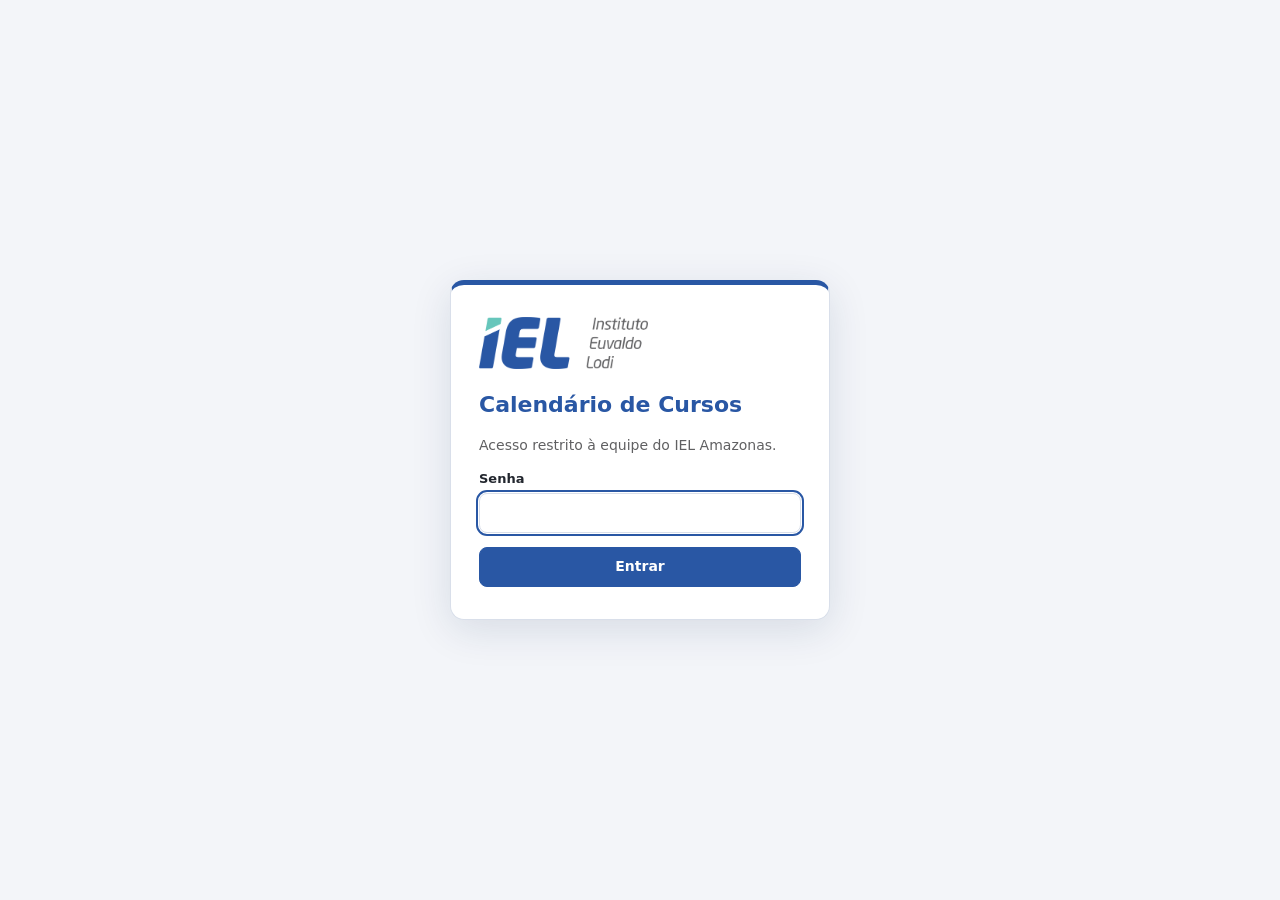
<file: site/index.html>
<!doctype html>
<html lang="pt-BR">
<head>
  <meta charset="utf-8">
  <meta name="viewport" content="width=device-width, initial-scale=1">
  <title>Calendário de Cursos – IEL Amazonas</title>
  <meta name="description" content="Gera calendários de aula de cursos livres do IEL Amazonas para impressão, WhatsApp e agenda.">
  <!-- Prévia do link no WhatsApp, Teams etc. (a imagem precisa de endereço completo) -->
  <meta property="og:type" content="website">
  <meta property="og:site_name" content="IEL Amazonas">
  <meta property="og:title" content="Calendário de Cursos – IEL Amazonas">
  <meta property="og:description" content="Datas de aula calculadas com feriados, prontas para imprimir, WhatsApp e agenda.">
  <meta property="og:url" content="https://iel-calendario-cursos.onrender.com/">
  <meta property="og:image" content="https://iel-calendario-cursos.onrender.com/img/compartilhar.png">
  <meta property="og:image:width" content="1200">
  <meta property="og:image:height" content="630">
  <meta property="og:image:alt" content="Calendário de Cursos do IEL Amazonas">
  <meta property="og:locale" content="pt_BR">
  <meta name="twitter:card" content="summary_large_image">
  <link rel="icon" type="image/png" href="img/logo-iel-simbolo.png">
  <script>
    // Aplica o tema antes de desenhar a página (evita piscar claro→escuro)
    (function () {
      var t = null;
      try { t = localStorage.getItem('calendarioIEL.tema'); } catch (e) {}
      if (t !== 'claro' && t !== 'escuro') t = matchMedia('(prefers-color-scheme: dark)').matches ? 'escuro' : 'claro';
      document.documentElement.dataset.tema = t;
    })();
    // Senha de acesso: guarda só o hash SHA-256 (para trocar, gere o hash da nova senha e substitua aqui).
    // É uma barreira simples contra uso por quem não é da equipe, não uma proteção de dados.
    window.HASH_SENHA = '5100f8d8f4e2aef9d5c25dff4eabcbca4f93545f3618d9527c18439fd8634e27';
    try {
      if (localStorage.getItem('calendarioIEL.acesso') === window.HASH_SENHA) document.documentElement.dataset.liberado = '1';
    } catch (e) {}
  </script>
  <link rel="stylesheet" href="estilo.css">
  <style id="estilo-pagina">@page { size: A4 portrait; margin: 0; }</style>
</head>
<body>
<div class="portao" id="portao">
  <form class="portao-caixa" id="form-senha" autocomplete="off">
    <img src="img/logo-iel.png" alt="IEL – Instituto Euvaldo Lodi" class="portao-logo">
    <h1>Calendário de Cursos</h1>
    <p>Acesso restrito à equipe do IEL Amazonas.</p>
    <label class="campo">Senha
      <input type="password" id="senha" autocomplete="current-password" required>
    </label>
    <p class="portao-erro" id="senha-erro" hidden>Senha incorreta. Tente de novo.</p>
    <button type="submit" class="botao">Entrar</button>
  </form>
</div>
<div class="app">
  <header class="topo">
    <img src="img/logo-iel.png" alt="IEL – Instituto Euvaldo Lodi" class="topo-logo">
    <div>
      <h1>Calendário de Cursos</h1>
      <p>Preencha os dados do curso. O calendário é montado ao lado, já com os feriados descontados.</p>
    </div>
    <button type="button" class="botao-tema" id="alternar-tema">
      <svg class="sol" viewBox="0 0 24 24" aria-hidden="true"><circle cx="12" cy="12" r="4"/><path d="M12 2v2M12 20v2M4.9 4.9l1.4 1.4M17.7 17.7l1.4 1.4M2 12h2M20 12h2M4.9 19.1l1.4-1.4M17.7 6.3l1.4-1.4"/></svg>
      <svg class="lua" viewBox="0 0 24 24" aria-hidden="true"><path d="M20 14.5A8 8 0 0 1 9.5 4a8 8 0 1 0 10.5 10.5z"/></svg>
      <span id="tema-rotulo">Tema escuro</span>
    </button>
  </header>

  <main class="layout">
    <form id="form" class="formulario" autocomplete="off" novalidate>

      <section class="bloco">
        <h2><span>1</span> Curso</h2>
        <label class="campo">Nome do curso
          <input name="curso" type="text" maxlength="120" placeholder="Ex.: Excel Avançado">
        </label>
        <div class="linha">
          <label class="campo">Carga horária total (h)
            <input name="chTotal" type="number" min="0.5" step="0.5" inputmode="decimal" placeholder="40">
          </label>
          <label class="campo">Turma / código <small>opcional</small>
            <input name="turma" type="text" maxlength="40" placeholder="Ex.: T01-2026">
          </label>
        </div>
        <label class="campo">Instrutor(a) <small>opcional</small>
          <input name="instrutor" type="text" maxlength="80">
        </label>
      </section>

      <section class="bloco">
        <h2><span>2</span> Horário e local</h2>
        <div class="linha">
          <label class="campo">Turno
            <select name="turno">
              <option value="">Selecione</option>
              <option>Matutino</option>
              <option>Vespertino</option>
              <option>Noturno</option>
              <option>Integral</option>
            </select>
          </label>
          <label class="campo">Início
            <input name="horaInicio" type="time" step="900">
          </label>
          <label class="campo">Término
            <input name="horaFim" type="time" step="900">
          </label>
        </div>
        <div class="linha">
          <label class="campo">Intervalo de <small>opcional</small>
            <input name="intervaloInicio" type="time" step="900">
          </label>
          <label class="campo">até
            <input name="intervaloFim" type="time" step="900">
          </label>
          <label class="campo">Horas por aula
            <input name="chDiaria" type="number" min="0.5" step="0.5" inputmode="decimal" placeholder="4">
          </label>
        </div>
        <p class="ajuda" id="ajuda-chdiaria">Calculado pelo horário. Pode ajustar à mão.</p>
        <div class="linha">
          <label class="campo">Local
            <select name="localOpcao">
              <option value="">Selecione</option>
              <option>Unidade Distrito</option>
              <option>Unidade Leste</option>
              <option>Unidade Centro</option>
              <option value="outro">Outro (digitar)</option>
            </select>
          </label>
          <label class="campo" id="campo-local-outro" hidden>Qual local?
            <input name="localOutro" type="text" maxlength="120" placeholder="Ex.: In Company – Empresa X">
          </label>
        </div>
      </section>

      <section class="bloco">
        <h2><span>3</span> Datas</h2>
        <fieldset class="dias">
          <legend>Dias de aula</legend>
          <label><input type="checkbox" name="dias" value="1"><span>Seg</span></label>
          <label><input type="checkbox" name="dias" value="2"><span>Ter</span></label>
          <label><input type="checkbox" name="dias" value="3"><span>Qua</span></label>
          <label><input type="checkbox" name="dias" value="4"><span>Qui</span></label>
          <label><input type="checkbox" name="dias" value="5"><span>Sex</span></label>
          <label><input type="checkbox" name="dias" value="6"><span>Sáb</span></label>
          <label><input type="checkbox" name="dias" value="0"><span>Dom</span></label>
        </fieldset>
        <div class="linha">
          <label class="campo">Data de início
            <input name="inicio" type="date">
          </label>
          <div class="campo">Data de término
            <output id="saida-fim" class="calculado">—</output>
          </div>
        </div>
        <p class="ajuda">O término é calculado pela carga horária, pulando feriados e dias ponte.</p>
      </section>

      <section class="bloco">
        <h2><span>4</span> Logo do parceiro e observações</h2>
        <div class="campo">Logo adicional <small>opcional · PNG, JPG ou SVG até 2 MB</small>
          <div class="upload">
            <label class="botao secundario">
              <input id="logo-parceiro" type="file" accept="image/png,image/jpeg,image/svg+xml" hidden>
              Escolher arquivo
            </label>
            <span id="logo-nome" class="ajuda">Nenhum arquivo</span>
            <button type="button" id="logo-remover" class="botao-link" hidden>Remover</button>
          </div>
        </div>
        <label class="campo">Observações <small>opcional · aparece no calendário</small>
          <textarea name="observacoes" rows="2" maxlength="200" placeholder="Ex.: Trazer notebook a partir da 3ª aula."></textarea>
        </label>
      </section>

      <details class="bloco" id="bloco-feriados">
        <summary><h2><span>5</span> Feriados e dias ponte</h2></summary>
        <p class="ajuda">Ficam salvos neste navegador e valem para todos os cursos. Desmarque "Sem aula" para manter a aula num feriado.</p>

        <div class="linha linha-meio">
          <label class="campo">Ano
            <select id="ano-feriados"></select>
          </label>
        </div>
        <div class="tabela-rolagem">
          <table class="tabela" id="tabela-feriados">
            <thead><tr><th>Sem aula</th><th>Data</th><th>Feriado</th><th>Tipo</th><th></th></tr></thead>
            <tbody></tbody>
          </table>
        </div>
        <div class="adicionar" id="form-feriado">
          <input type="date" id="novo-feriado-data" aria-label="Data do recesso">
          <input type="text" id="novo-feriado-nome" maxlength="60" placeholder="Recesso / feriado extra" aria-label="Nome do recesso">
          <button type="button" class="botao secundario" id="adicionar-feriado">Adicionar</button>
        </div>

        <h3>Dias ponte</h3>
        <p class="ajuda">Paradas internas da escola. Nesses dias não há aula.</p>
        <ul class="lista-pontes" id="lista-pontes"></ul>
        <div class="adicionar">
          <input type="date" id="nova-ponte-data" aria-label="Data do dia ponte">
          <input type="text" id="nova-ponte-motivo" maxlength="60" placeholder="Motivo (opcional)" aria-label="Motivo">
          <button type="button" class="botao secundario" id="adicionar-ponte">Adicionar</button>
        </div>

        <div class="acoes-lista">
          <button type="button" class="botao-link" id="exportar-lista">Exportar lista</button>
          <label class="botao-link">
            <input type="file" id="importar-lista" accept="application/json,.json" hidden>Importar lista
          </label>
          <button type="button" class="botao-link perigo" id="restaurar-lista">Restaurar padrão</button>
        </div>
      </details>
    </form>

    <section class="previa" aria-label="Pré-visualização">
      <div class="barra">
        <fieldset class="modo">
          <legend>Impressão</legend>
          <label><input type="radio" name="modo" value="1" checked><span>1 por folha</span></label>
          <label><input type="radio" name="modo" value="2"><span>2 por folha</span></label>
          <label><input type="radio" name="modo" value="4"><span>4 por folha</span></label>
        </fieldset>
        <div class="botoes">
          <button type="button" class="botao" id="imprimir">Imprimir / PDF</button>
          <button type="button" class="botao secundario" id="baixar-png">Imagem (WhatsApp)</button>
          <button type="button" class="botao secundario" id="baixar-ics">Agenda (.ics)</button>
        </div>
      </div>
      <div id="mensagens" class="mensagens" aria-live="polite"></div>
      <div id="previa" class="previa-cartao"></div>
      <p class="ajuda centro" id="dica-clique" hidden>Clique num dia de aula para tirá-lo. A aula passa para o próximo dia marcado.</p>
      <div id="detalhes" class="detalhes"></div>
    </section>
  </main>

  <footer class="rodape-app">
    IEL Amazonas · Calendário de Cursos <span id="versao"></span> · Os dados não saem do seu navegador.
  </footer>
</div>

<div id="impressao"></div>

<script src="portao.js"></script>
<script src="vendor/html-to-image.js"></script>
<script src="feriados.js"></script>
<script src="calendario.js"></script>
<script src="app.js"></script>
</body>
</html>
</file>
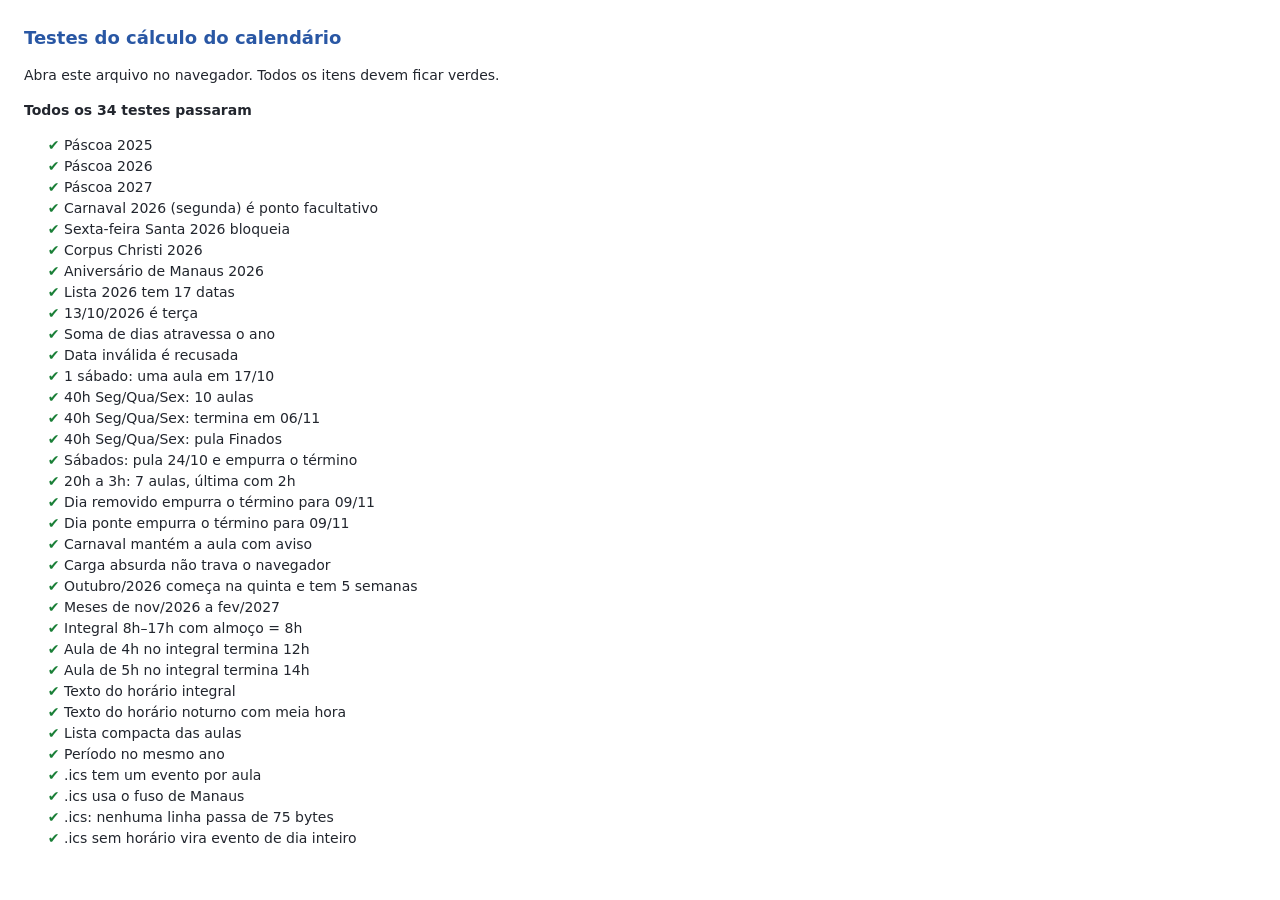
<file: testes/testes.html>
<!doctype html>
<html lang="pt-BR">
<head>
  <meta charset="utf-8">
  <meta name="viewport" content="width=device-width, initial-scale=1">
  <title>Testes – Calendário de Cursos</title>
  <style>
    body { font: 14px/1.5 "Segoe UI", system-ui, sans-serif; margin: 24px; background: #fff; color: #22262E; }
    h1 { font-size: 18px; color: #2957A4; }
    li.ok::marker { content: "✔ "; color: #1a7f37; }
    li.falha { color: #B42318; }
    li.falha::marker { content: "✘ "; }
    #resumo { font-weight: 700; }
  </style>
</head>
<body>
<h1>Testes do cálculo do calendário</h1>
<p>Abra este arquivo no navegador. Todos os itens devem ficar verdes.</p>
<p id="resumo"></p>
<ol id="saida"></ol>

<script src="../site/feriados.js"></script>
<script src="../site/calendario.js"></script>
<script>
  const C = window.CalendarioIEL, F = window.FeriadosIEL;
  const saida = document.getElementById('saida');
  let ok = 0, falhas = 0;

  function teste(nome, obtido, esperado) {
    const a = JSON.stringify(obtido), b = JSON.stringify(esperado);
    const li = document.createElement('li');
    if (a === b) { ok++; li.className = 'ok'; li.textContent = nome; }
    else { falhas++; li.className = 'falha'; li.textContent = nome + ' — esperado ' + b + ', obtido ' + a; }
    saida.appendChild(li);
  }

  // Bloqueios padrão (feriados com pular = true) para os anos indicados
  function bloqueiosPadrao(anos) {
    const b = {};
    anos.forEach((ano) => F.feriadosDoAno(ano).forEach((f) => { if (f.pular) b[f.data] = f.nome; }));
    return b;
  }
  const datas = (r) => r.aulas.map((a) => a.data);

  // Páscoa e feriados móveis
  teste('Páscoa 2025', F.pascoa(2025), '2025-04-20');
  teste('Páscoa 2026', F.pascoa(2026), '2026-04-05');
  teste('Páscoa 2027', F.pascoa(2027), '2027-03-28');
  const f2026 = F.feriadosDoAno(2026);
  const achar = (nome) => f2026.find((f) => f.nome === nome);
  teste('Carnaval 2026 (segunda) é ponto facultativo', [achar('Carnaval (segunda)').data, achar('Carnaval (segunda)').pular], ['2026-02-16', false]);
  teste('Sexta-feira Santa 2026 bloqueia', [achar('Sexta-feira Santa').data, achar('Sexta-feira Santa').pular], ['2026-04-03', true]);
  teste('Corpus Christi 2026', achar('Corpus Christi').data, '2026-06-04');
  teste('Aniversário de Manaus 2026', achar('Aniversário de Manaus').data, '2026-10-24');
  teste('Lista 2026 tem 17 datas', f2026.length, 17);

  // Datas sem erro de fuso
  teste('13/10/2026 é terça', C.diaSemana('2026-10-13'), 2);
  teste('Soma de dias atravessa o ano', C.somarDias('2026-12-30', 3), '2027-01-02');
  teste('Data inválida é recusada', C.isoValido('2026-02-30'), false);

  // Caso 1: curso de 1 sábado, 8h, integral
  const r1 = C.calcularAulas({ inicio: '2026-10-17', diasSemana: [6], minutosTotal: 480, minutosDia: 480, bloqueios: bloqueiosPadrao([2026]) });
  teste('1 sábado: uma aula em 17/10', [datas(r1), r1.fim], [['2026-10-17'], '2026-10-17']);

  // Caso 2: 40h, Seg/Qua/Sex, 4h, atravessa o mês e pula Finados
  const op2 = { inicio: '2026-10-14', diasSemana: [1, 3, 5], minutosTotal: 2400, minutosDia: 240, bloqueios: bloqueiosPadrao([2026]) };
  const r2 = C.calcularAulas(op2);
  teste('40h Seg/Qua/Sex: 10 aulas', r2.aulas.length, 10);
  teste('40h Seg/Qua/Sex: termina em 06/11', r2.fim, '2026-11-06');
  teste('40h Seg/Qua/Sex: pula Finados', r2.pulados.map((p) => p.data), ['2026-11-02']);

  // Caso 3: feriado no meio (sábado 24/10, aniversário de Manaus)
  const r3 = C.calcularAulas({ inicio: '2026-10-17', diasSemana: [6], minutosTotal: 960, minutosDia: 240, bloqueios: bloqueiosPadrao([2026]) });
  teste('Sábados: pula 24/10 e empurra o término', [datas(r3), r3.pulados[0].data],
    [['2026-10-17', '2026-10-31', '2026-11-07', '2026-11-14'], '2026-10-24']);

  // Caso 4: carga que não fecha (20h a 3h por aula)
  const r4 = C.calcularAulas({ inicio: '2026-10-19', diasSemana: [1, 2, 3, 4, 5], minutosTotal: 1200, minutosDia: 180, bloqueios: {} });
  teste('20h a 3h: 7 aulas, última com 2h', [r4.aulas.length, r4.aulas[6].minutos], [7, 120]);

  // Dia ponte e dia removido à mão empurram o término
  const r5 = C.calcularAulas(Object.assign({}, op2, { removidos: ['2026-10-16'] }));
  teste('Dia removido empurra o término para 09/11', [r5.aulas.length, r5.fim, r5.pulados[0].tipo], [10, '2026-11-09', 'removido']);
  const r6 = C.calcularAulas(Object.assign({}, op2, { bloqueios: Object.assign(bloqueiosPadrao([2026]), { '2026-10-30': 'Dia ponte' }) }));
  teste('Dia ponte empurra o término para 09/11', r6.fim, '2026-11-09');

  // Ponto facultativo mantém a aula e gera aviso
  const r7 = C.calcularAulas({ inicio: '2026-02-16', diasSemana: [1], minutosTotal: 240, minutosDia: 240, bloqueios: {}, alertas: { '2026-02-16': 'Carnaval' } });
  teste('Carnaval mantém a aula com aviso', [datas(r7), r7.avisos.length], [['2026-02-16'], 1]);

  // Trava de segurança
  const r8 = C.calcularAulas({ inicio: '2026-10-13', diasSemana: [2], minutosTotal: 600000, minutosDia: 60, bloqueios: {} });
  teste('Carga absurda não trava o navegador', r8.incompleto, true);

  // Grade dos meses
  const out = C.gradeDoMes(2026, 10);
  teste('Outubro/2026 começa na quinta e tem 5 semanas', [out[0].indexOf('2026-10-01'), out.length], [4, 5]);
  teste('Meses de nov/2026 a fev/2027', C.mesesDoPeriodo('2026-11-20', '2027-02-03').length, 4);

  // Horários
  const integral = { inicio: '08:00', fim: '17:00', intervaloInicio: '12:00', intervaloFim: '13:00' };
  teste('Integral 8h–17h com almoço = 8h', C.minutosDaJanela(integral), 480);
  teste('Aula de 4h no integral termina 12h', C.fimDaAula(integral, 240), '12:00');
  teste('Aula de 5h no integral termina 14h', C.fimDaAula(integral, 300), '14:00');
  teste('Texto do horário integral', C.formatarHorario(integral), '8h às 12h e 13h às 17h');
  teste('Texto do horário noturno com meia hora', C.formatarHorario({ inicio: '18:30', fim: '22:00' }), '18h30 às 22h');

  // Formatação
  teste('Lista compacta das aulas', C.listaCompacta(['2026-10-14', '2026-10-16', '2026-11-04']), '14 e 16/out · 4/nov');
  teste('Período no mesmo ano', C.formatarPeriodo('2026-10-14', '2026-11-06'), '14/10 a 06/11/2026');

  // Arquivo .ics
  const ics = C.gerarIcs({ curso: 'Excel Avançado, turma noite; com acentuação longa para testar a quebra de linha do formato iCalendar', local: 'Sede IEL', horario: { inicio: '18:00', fim: '22:00' } },
    r2.aulas, new Date(Date.UTC(2026, 9, 6, 12, 0, 0)));
  const linhasIcs = ics.split('\r\n');
  teste('.ics tem um evento por aula', (ics.match(/BEGIN:VEVENT/g) || []).length, 10);
  teste('.ics usa o fuso de Manaus', ics.indexOf('DTSTART;TZID=America/Manaus:20261014T180000') !== -1, true);
  teste('.ics: nenhuma linha passa de 75 bytes', linhasIcs.every((l) => new TextEncoder().encode(l).length <= 75), true);
  teste('.ics sem horário vira evento de dia inteiro',
    C.gerarIcs({ curso: 'X', horario: { inicio: '', fim: '' } }, r1.aulas).indexOf('DTSTART;VALUE=DATE:20261017') !== -1, true);

  document.getElementById('resumo').textContent = falhas
    ? falhas + ' falha(s), ' + ok + ' ok'
    : 'Todos os ' + ok + ' testes passaram';
  document.title = (falhas ? 'FALHOU' : 'OK') + ' – ' + document.title;
</script>
</body>
</html>
</file>
<file: site/estilo.css>
/* Cores tiradas da logo do IEL (Imagens IEL/logo) */
:root {
  --azul: #2957A4;
  --azul-escuro: #1E4280;
  --azul-claro: #E8EEF8;
  --verde: #66C6BB;
  --verde-claro: #E3F5F2;
  --cinza: #606062;
  --texto: #22262E;
  --borda: #D9DFEA;
  --fundo: #F3F5F9;
  --branco: #FFFFFF;
  --erro: #B42318;
  --erro-fundo: #FEF3F2;
  --aviso: #8A5A00;
  --aviso-fundo: #FFF7E6;
  --link: #2957A4;          /* azul usado em textos e botões secundários */
  --sombra: rgba(20, 40, 80, .12);
  --raio: 10px;
  --fonte: "Segoe UI", system-ui, -apple-system, Roboto, "Helvetica Neue", Arial, sans-serif;
  color-scheme: light;
}

/* Tema escuro (só a tela; o cartão do calendário continua claro, ver .cartao) */
:root[data-tema="escuro"] {
  --azul-claro: #1F2E4A;
  --verde-claro: #16332F;
  --cinza: #A4ACBA;
  --texto: #E7EBF2;
  --borda: #2C3648;
  --fundo: #0E131D;
  --branco: #171E2B;
  --erro: #FF8E85;
  --erro-fundo: #3A1B1B;
  --aviso: #F2C46D;
  --aviso-fundo: #33290F;
  --link: #93B3EE;
  --sombra: rgba(0, 0, 0, .45);
  color-scheme: dark;
}
:root[data-tema="escuro"] .topo-logo { background: #FFFFFF; border-radius: 8px; padding: 4px 8px; box-sizing: content-box; height: 36px; }

* { box-sizing: border-box; }
[hidden] { display: none !important; }
html { -webkit-text-size-adjust: 100%; }
body {
  margin: 0;
  background: var(--fundo);
  color: var(--texto);
  font: 15px/1.45 var(--fonte);
}
h1, h2, h3, p { margin: 0; }

/* ---------- Tela de senha ---------- */
:root:not([data-liberado]) .app { display: none; }
:root[data-liberado] .portao { display: none; }
.portao { min-height: 100vh; display: grid; place-items: center; padding: 24px 16px; }
.portao-caixa {
  width: 100%; max-width: 380px; display: flex; flex-direction: column; gap: 14px;
  background: var(--branco); border: 1px solid var(--borda); border-radius: 14px;
  padding: 32px 28px; box-shadow: 0 10px 40px var(--sombra);
  border-top: 5px solid var(--azul);
}
.portao-logo { height: 52px; width: auto; align-self: flex-start; }
:root[data-tema="escuro"] .portao-logo { background: #FFFFFF; border-radius: 8px; padding: 4px 8px; box-sizing: content-box; }
.portao h1 { font-size: 22px; color: var(--link); margin-top: 6px; }
.portao-caixa > p { color: var(--cinza); font-size: 14px; }
.portao-erro { color: var(--erro) !important; font-weight: 600; }
.portao .botao { width: 100%; }

/* ---------- Topo ---------- */
.topo {
  display: flex; align-items: center; gap: 20px;
  padding: 16px 24px;
  background: var(--branco);
  border-bottom: 4px solid var(--azul);
}
.topo-logo { height: 44px; width: auto; flex: none; }
.topo h1 { font-size: 20px; color: var(--link); }
.topo p { color: var(--cinza); font-size: 14px; }
.botao-tema {
  margin-left: auto; flex: none;
  display: inline-flex; align-items: center; gap: 8px;
  font: inherit; font-size: 13px; font-weight: 600; color: var(--texto);
  background: var(--fundo); border: 1px solid var(--borda); border-radius: 999px;
  padding: 7px 14px; cursor: pointer;
}
.botao-tema:hover { border-color: var(--link); }
.botao-tema svg { width: 18px; height: 18px; fill: none; stroke: currentColor; stroke-width: 2; stroke-linecap: round; stroke-linejoin: round; }
.botao-tema .lua { display: none; }
:root[data-tema="escuro"] .botao-tema .sol { display: none; }
:root[data-tema="escuro"] .botao-tema .lua { display: inline; }

/* ---------- Layout ---------- */
.layout {
  display: grid;
  grid-template-columns: minmax(0, 1fr) minmax(0, 1fr);
  gap: 24px;
  max-width: 1280px;
  margin: 0 auto;
  padding: 24px;
  align-items: start;
}
.previa { position: sticky; top: 16px; display: flex; flex-direction: column; gap: 12px; }

/* ---------- Formulário ---------- */
.formulario { display: flex; flex-direction: column; gap: 16px; }
.bloco {
  background: var(--branco);
  border: 1px solid var(--borda);
  border-radius: var(--raio);
  padding: 18px 20px;
  display: flex; flex-direction: column; gap: 12px;
}
.bloco h2 { font-size: 16px; display: flex; align-items: center; gap: 10px; }
.bloco h2 span {
  display: inline-grid; place-items: center;
  width: 24px; height: 24px; border-radius: 50%;
  background: var(--azul); color: #FFFFFF; font-size: 13px;
}
.bloco h3 { font-size: 14px; margin-top: 8px; }
details.bloco summary { cursor: pointer; list-style: none; }
details.bloco summary::-webkit-details-marker { display: none; }
details.bloco summary h2::after { content: "▸"; margin-left: auto; color: var(--cinza); }
details.bloco[open] summary h2::after { content: "▾"; }

.linha { display: grid; grid-template-columns: repeat(auto-fit, minmax(130px, 1fr)); gap: 12px; }
.linha-meio { grid-template-columns: 160px; }
.campo { display: block; font-size: 13px; font-weight: 600; color: var(--texto); }
.campo > input, .campo > select, .campo > textarea, .campo > output, .campo > .upload { display: flex; margin-top: 4px; }
.campo small { font-weight: 400; color: var(--cinza); margin-left: 4px; }
input[type=text], input[type=password], input[type=number], input[type=date], input[type=time], select, textarea {
  font: inherit; font-size: 15px; font-weight: 400; color: var(--texto);
  background: var(--branco);
  border: 1px solid var(--borda); border-radius: 8px;
  padding: 8px 10px; min-height: 40px; width: 100%;
}
textarea { resize: vertical; }
input:focus, select:focus, textarea:focus, button:focus-visible, .dias input:focus-visible + span, .modo input:focus-visible + span {
  outline: 2px solid var(--azul); outline-offset: 1px;
}
.calculado {
  display: flex; align-items: center; min-height: 40px; padding: 8px 10px;
  border-radius: 8px; background: var(--azul-claro); color: var(--link);
  font-size: 15px; font-weight: 700;
}
.ajuda { font-size: 12.5px; color: var(--cinza); font-weight: 400; }
.ajuda.centro { text-align: center; }

/* Caixinhas dos dias e do modo de impressão */
.dias, .modo { border: 0; padding: 0; margin: 0; display: flex; flex-wrap: wrap; gap: 6px; }
.dias legend, .modo legend { font-size: 13px; font-weight: 600; margin-bottom: 6px; padding: 0; }
.dias label, .modo label { cursor: pointer; position: relative; }
.dias input, .modo input { position: absolute; opacity: 0; pointer-events: none; }
.dias span, .modo span {
  display: inline-block; padding: 7px 12px; min-width: 52px; text-align: center;
  border: 1px solid var(--borda); border-radius: 8px; background: var(--branco);
  font-size: 14px; font-weight: 600; color: var(--cinza); user-select: none;
}
.dias input:checked + span, .modo input:checked + span {
  background: var(--azul); border-color: var(--azul); color: #FFFFFF;
}

/* Upload */
.upload { display: flex; align-items: center; gap: 10px; flex-wrap: wrap; font-weight: 400; }

/* Botões */
.botao {
  font: inherit; font-size: 14px; font-weight: 600;
  display: inline-flex; align-items: center; justify-content: center;
  min-height: 40px; padding: 8px 16px; border-radius: 8px;
  border: 1px solid var(--azul); background: var(--azul); color: #FFFFFF;
  cursor: pointer; white-space: nowrap;
}
.botao:hover { background: var(--azul-escuro); }
.botao.secundario { background: var(--branco); color: var(--link); border-color: var(--link); }
.botao.secundario:hover { background: var(--azul-claro); }
.botao:disabled { opacity: .5; cursor: not-allowed; }
.botao-link {
  font: inherit; font-size: 13px; font-weight: 600; background: none; border: 0; padding: 4px 0;
  color: var(--link); cursor: pointer; text-decoration: underline; text-underline-offset: 2px;
}
.botao-link.perigo { color: var(--erro); }

/* Feriados */
.tabela-rolagem { max-height: 300px; overflow: auto; border: 1px solid var(--borda); border-radius: 8px; }
.tabela { width: 100%; border-collapse: collapse; font-size: 13.5px; }
.tabela th { position: sticky; top: 0; background: var(--fundo); text-align: left; font-weight: 600; padding: 8px; }
.tabela td { padding: 6px 8px; border-top: 1px solid var(--borda); }
.tabela td:first-child, .tabela th:first-child { text-align: center; width: 70px; }
.tabela tr.mantido td:not(:first-child) { color: var(--cinza); }
.tabela input[type=checkbox] { width: 18px; height: 18px; accent-color: var(--azul); }
.adicionar { display: grid; grid-template-columns: 160px 1fr auto; gap: 8px; }
.lista-pontes { list-style: none; margin: 0; padding: 0; display: flex; flex-direction: column; gap: 6px; }
.lista-pontes li {
  display: flex; align-items: center; gap: 10px; justify-content: space-between;
  padding: 6px 10px; background: var(--fundo); border-radius: 8px; font-size: 13.5px;
}
.lista-pontes .vazio { background: none; color: var(--cinza); padding: 0; }
.acoes-lista { display: flex; gap: 18px; flex-wrap: wrap; border-top: 1px solid var(--borda); padding-top: 10px; }

/* ---------- Pré-visualização ---------- */
.barra {
  display: flex; flex-wrap: wrap; gap: 12px; align-items: end; justify-content: space-between;
  background: var(--branco); border: 1px solid var(--borda); border-radius: var(--raio); padding: 12px 14px;
}
.botoes { display: flex; gap: 8px; flex-wrap: wrap; }
.modo span { min-width: 0; padding: 6px 10px; font-size: 13px; }

.mensagens { display: flex; flex-direction: column; gap: 6px; }
.mensagens:empty { display: none; }
.msg { padding: 8px 12px; border-radius: 8px; font-size: 13.5px; border-left: 4px solid; }
.msg.erro { background: var(--erro-fundo); border-color: var(--erro); color: var(--erro); }
.msg.aviso { background: var(--aviso-fundo); border-color: #E3A008; color: var(--aviso); }

.previa-cartao {
  width: 100%; max-width: 520px; margin: 0 auto;
  box-shadow: 0 6px 24px var(--sombra); border-radius: 4px; overflow: hidden;
}
.previa-cartao .dia.aula, .previa-cartao .dia.removido { cursor: pointer; }
.previa-cartao .dia.aula:hover { filter: brightness(1.15); }
.previa-cartao .dia.removido { outline: .25em dashed var(--erro); outline-offset: -.25em; color: var(--erro); }
.vazio-previa {
  aspect-ratio: 210 / 297; display: grid; place-items: center; padding: 32px; text-align: center;
  background: var(--branco); color: var(--cinza); font-size: 14px;
}

.detalhes { background: var(--branco); border: 1px solid var(--borda); border-radius: var(--raio); padding: 14px 16px; font-size: 13.5px; }
.detalhes:empty { display: none; }
.detalhes h3 { font-size: 14px; margin-bottom: 6px; }
.detalhes h3 + ol, .detalhes h3 + ul { margin-top: 0; }
.detalhes ol, .detalhes ul { padding-left: 20px; margin: 0 0 10px; columns: 2; column-gap: 24px; }
.detalhes li { break-inside: avoid; }
.detalhes .pulado { color: var(--cinza); }
.detalhes .resumo { font-weight: 600; color: var(--link); margin-bottom: 10px; }

.rodape-app { text-align: center; color: var(--cinza); font-size: 12.5px; padding: 8px 24px 28px; }

/* ---------- Cartão do calendário (tela, impressão e PNG) ----------
   Todas as medidas internas são proporcionais à largura do cartão (cqw/em),
   então o mesmo desenho serve para A4, A5, A6 e para a imagem. */
.cartao {
  /* Sempre nas cores claras, mesmo com a tela no tema escuro: é o que vai para o papel e o PNG */
  --azul-claro: #E8EEF8; --cinza: #606062; --texto: #22262E; --borda: #D9DFEA;
  --fundo: #F3F5F9; --branco: #FFFFFF; --erro: #B42318;
  color-scheme: light;
  container-type: inline-size;
  width: 100%;
  aspect-ratio: 210 / 297;
  background: var(--branco);
  color: var(--texto);
  font-family: var(--fonte);
  overflow: hidden;
}
.cc {
  --margem: 7cqw;
  --suave: #F2F5FA;
  height: 100%;
  display: flex; flex-direction: column;
  font-size: 2.35cqw; line-height: 1.3;
}

/* Logos e faixa nas cores do IEL */
.cc-topo {
  display: flex; align-items: center; justify-content: space-between; gap: 4cqw;
  height: 8.5cqw; box-sizing: content-box; padding: 6cqw var(--margem) 3cqw;
}
.cc-logo { height: 100%; width: auto; max-width: 46cqw; object-fit: contain; object-position: left center; }
.cc-logo-parceiro { height: 100%; width: auto; max-width: 32cqw; object-fit: contain; object-position: right center; }
.cc-faixa {
  height: 1cqw; margin: 0 var(--margem); border-radius: 1cqw;
  background: linear-gradient(90deg, var(--azul) 0 80%, var(--verde) 80% 100%);
}

/* Nome do curso */
.cc-cabeca { padding: 4cqw var(--margem) 0; }
.cc-rotulo { font-size: .78em; font-weight: 700; letter-spacing: .16em; text-transform: uppercase; color: #2E8C81; margin-bottom: .45em; }
.cc-titulo { font-size: 2.45em; line-height: 1.08; letter-spacing: -.01em; color: var(--azul); font-weight: 800; overflow-wrap: anywhere; }
.cc-titulo.longo { font-size: 1.9em; }
.cc.compacto .cc-topo { height: 6.5cqw; padding-top: 4.5cqw; padding-bottom: 2.2cqw; }
.cc.compacto .cc-cabeca { padding-top: 2.6cqw; }
.cc.compacto .cc-titulo { font-size: 1.75em; }
.cc.compacto .cc-meta { margin-top: 2.4cqw; }
.cc.compacto .cc-dado { padding-top: 1.4cqw; padding-bottom: 1.4cqw; }
.cc.compacto .cc-meses { margin-top: 2.4cqw; }
.cc-sub { margin-top: .5em; font-weight: 600; color: var(--cinza); }

/* Dados do curso */
.cc-meta {
  margin: 3.5cqw var(--margem) 0; padding: 0 2.4cqw;
  display: grid; grid-template-columns: 1fr 1fr;
  background: var(--suave); border-radius: 1.6cqw;
}
.cc-dado {
  min-width: 0;
  display: flex; align-items: center; gap: .75em;
  padding: 2cqw .6cqw;
}
.cc-dado:nth-child(even) { border-left: .25cqw solid #DDE3EC; padding-left: 3cqw; }
.cc-dado:nth-child(n+3) { border-top: .25cqw solid #DDE3EC; }
.cc-icone {
  flex: none; width: 2.1em; height: 2.1em; padding: .42em; border-radius: 50%;
  background: var(--azul); fill: none; stroke: var(--branco);
  stroke-width: 2; stroke-linecap: round; stroke-linejoin: round;
}
.cc-dado dl { margin: 0; min-width: 0; }
.cc-dado dt { font-size: .66em; font-weight: 700; letter-spacing: .12em; text-transform: uppercase; color: var(--cinza); }
.cc-dado dd { margin: .1em 0 0; font-size: 1.02em; font-weight: 700; line-height: 1.2; color: var(--texto); }

/* Calendário: ocupa toda a área que sobra. --cel (largura do dia) e --cols vêm de calcularLayout() */
.cc-meses {
  flex: 1 1 0; min-height: 0; overflow: hidden;
  margin: 3.5cqw var(--margem) 0;
  display: grid; grid-template-columns: repeat(var(--cols, 1), calc(var(--cel, 6cqw) * 7));
  justify-content: center; align-content: center;
  gap: calc(var(--cel, 6cqw) * .6) calc(var(--cel, 6cqw) * .8); /* = VAO_Y e VAO_X em app.js */
}
.mes-nome {
  height: calc(var(--cel) * .75); display: flex; align-items: center; padding-left: calc(var(--cel) * .1);
  font-size: calc(var(--cel) * .42); font-weight: 800; color: var(--azul); text-transform: capitalize;
}
.mes-nome span { margin-left: .3em; font-weight: 600; color: #9AA3B2; }
.mes-grade { display: grid; grid-template-columns: repeat(7, var(--cel)); grid-auto-rows: var(--lin, calc(var(--cel) / 1.25)); }
.mes-grade .sem {
  height: calc(var(--cel) * .55); align-self: start; display: grid; place-items: center;
  font-size: calc(var(--cel) * .26); font-weight: 700; color: #9AA3B2; text-transform: uppercase;
  border-bottom: calc(var(--cel) * .02) solid var(--borda);
}
.dia {
  display: grid; place-items: center;
  font-size: calc(var(--cel) * .36); font-weight: 600; color: var(--texto); font-variant-numeric: tabular-nums;
  border: calc(var(--cel) * .06) solid transparent; background-clip: padding-box; border-radius: calc(var(--cel) * .22);
}
.dia.fora { visibility: hidden; }
.mes-nota {
  display: flex; align-items: baseline; gap: .45em; margin: 0; padding-left: calc(var(--cel) * .1);
  font-size: calc(var(--cel) * .3); line-height: calc(var(--cel) * .5); color: var(--cinza);
  white-space: nowrap;
}
.mes-nota span { min-width: 0; overflow: hidden; text-overflow: ellipsis; }
.mes-nota:first-of-type { margin-top: calc(var(--cel) * .2); }
.mes-nota b {
  flex: none; padding: 0 .35em; border-radius: .3em;
  background: #E6EAF0; color: var(--texto); font-weight: 700;
}
.dia.fim-semana { color: #9AA3B2; }
.dia.aula { background-color: var(--azul); color: #FFFFFF; font-weight: 800; }
.dia.sem-aula {
  color: var(--cinza); text-decoration: line-through;
  background-image: repeating-linear-gradient(135deg, #DCE1E8 0 calc(var(--cel) * .05), transparent calc(var(--cel) * .05) calc(var(--cel) * .13));
}

.cc-legenda { display: flex; justify-content: center; gap: 2em; margin: 2cqw var(--margem) 0; font-size: .82em; color: var(--cinza); }
.cc-legenda span { display: inline-flex; align-items: center; gap: .5em; }
.cc-legenda i { display: inline-block; width: 1.15em; height: 1.15em; border-radius: .25em; }
.cc-legenda .l-aula { background: var(--azul); }
.cc-legenda .l-sem { background: repeating-linear-gradient(135deg, #C9CED6 0 .15em, transparent .15em .35em); border: .08em solid #C9CED6; }

/* Resumo das datas */
.cc-info {
  margin: 2.4cqw var(--margem) 0; padding: 2cqw 2.8cqw;
  display: flex; flex-direction: column; gap: .35em; font-size: .9em;
  background: var(--suave); border-left: .8cqw solid var(--verde); border-radius: 0 1.4cqw 1.4cqw 0;
}
.cc-info b { color: var(--azul); }

.cc-rodape {
  margin-top: 3.5cqw; padding: 2.2cqw var(--margem);
  text-align: center; font-weight: 700; letter-spacing: .04em;
  background: var(--azul); color: #FFFFFF; font-size: .82em;
}

/* Contêiner fora da tela para gerar a imagem PNG */
.render-png { position: fixed; left: -12000px; top: 0; width: 1080px; }

/* ---------- Impressão ---------- */
#impressao { display: none; }
* { -webkit-print-color-adjust: exact; print-color-adjust: exact; }

@media print {
  html, body { background: #fff; margin: 0; padding: 0; }
  .app { display: none !important; }
  #impressao { display: block; }
  .folha { display: grid; overflow: hidden; break-after: page; page-break-after: always; }
  .folha:last-child { break-after: auto; page-break-after: auto; }
  .folha-1 { width: 210mm; height: 296.5mm; grid-template: 1fr / 1fr; }
  .folha-2 { width: 297mm; height: 209.5mm; grid-template: 1fr / 1fr 1fr; }
  .folha-4 { width: 210mm; height: 296.5mm; grid-template: 1fr 1fr / 1fr 1fr; }
  .slot { overflow: hidden; min-width: 0; min-height: 0; }
  .folha-2 .slot, .folha-4 .slot { outline: .2mm dashed #A0A7B4; outline-offset: -.1mm; }}

/* ---------- Telas menores ---------- */
@media (max-width: 960px) {
  .layout { grid-template-columns: 1fr; padding: 16px; }
  .previa { position: static; }
}
@media (max-width: 560px) {
  .topo { padding: 12px 16px; gap: 12px; }
  .topo-logo { height: 32px; }
  .topo p { display: none; }
  .botao-tema { padding: 8px; }
  .botao-tema span { display: none; }
  .bloco { padding: 14px 16px; }
  .adicionar { grid-template-columns: 1fr 1fr; }
  .adicionar .botao { grid-column: 1 / -1; }
  .barra { flex-direction: column; align-items: stretch; }
  .botoes .botao { flex: 1 1 auto; }
  .detalhes ol, .detalhes ul { columns: 1; }
}
</file>
